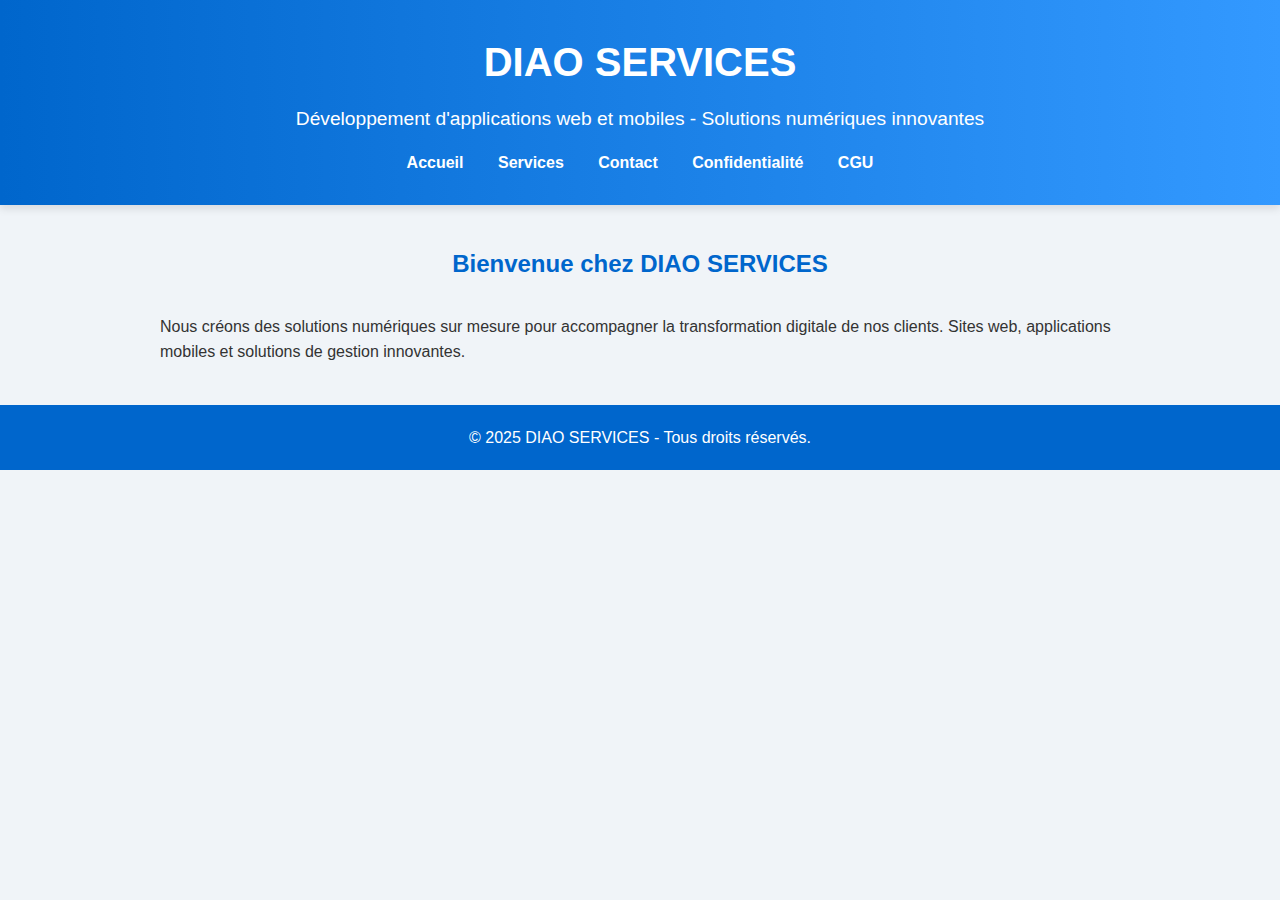
<file: index.html>
<!DOCTYPE html>
<html lang="fr">
<head>
<meta charset="UTF-8">
<meta name="viewport" content="width=device-width, initial-scale=1.0">
<title>DIAO SERVICES - Solutions Numériques</title>
<link rel="stylesheet" href="style.css">
</head>
<body>
<header>
  <h1>DIAO SERVICES</h1>
  <p>Développement d'applications web et mobiles - Solutions numériques innovantes</p>
  <nav>
    <a href="index.html">Accueil</a>
    <a href="services.html">Services</a>
    <a href="contact.html">Contact</a>
    <a href="privacy.html">Confidentialité</a>
    <a href="cgu.html">CGU</a>
  </nav>
</header>

<main>
  <h2 class="scroll-animation">Bienvenue chez DIAO SERVICES</h2>
  <p class="scroll-animation">
    Nous créons des solutions numériques sur mesure pour accompagner la transformation digitale
    de nos clients. Sites web, applications mobiles et solutions de gestion innovantes.
  </p>
</main>

<footer>
  <p>&copy; 2025 DIAO SERVICES - Tous droits réservés.</p>
</footer>

<script src="script.js"></script>
</body>
</html>
</file>
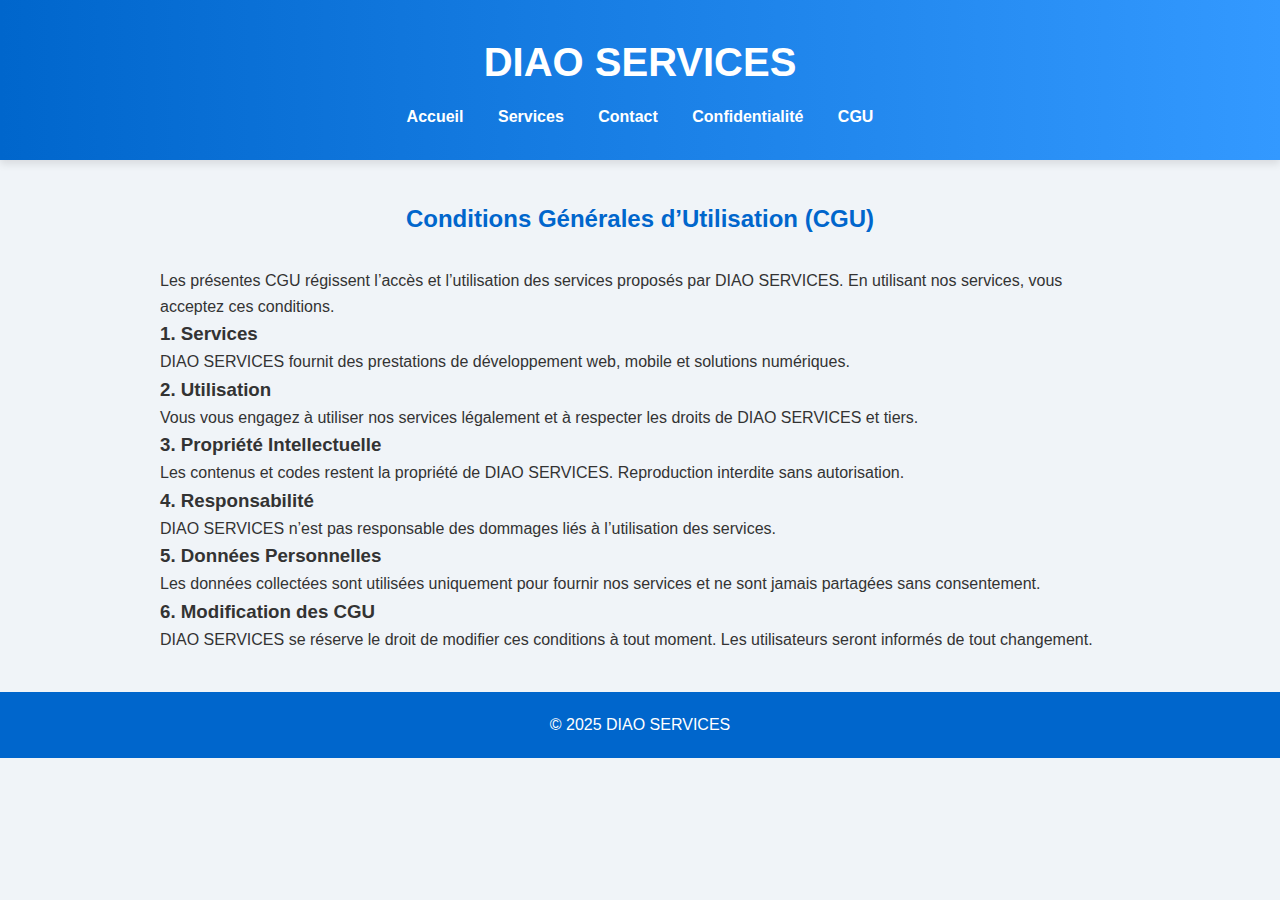
<file: cgu.html>
<!DOCTYPE html>
<html lang="fr">
<head>
<meta charset="UTF-8">
<meta name="viewport" content="width=device-width, initial-scale=1.0">
<title>CGU - DIAO SERVICES</title>
<link rel="stylesheet" href="style.css">
</head>
<body>
<header>
  <h1>DIAO SERVICES</h1>
  <nav>
    <a href="index.html">Accueil</a>
    <a href="services.html">Services</a>
    <a href="contact.html">Contact</a>
    <a href="privacy.html">Confidentialité</a>
    <a href="cgu.html">CGU</a>
  </nav>
</header>

<main>
  <h2 class="scroll-animation">Conditions Générales d’Utilisation (CGU)</h2>
  <p class="scroll-animation">
    Les présentes CGU régissent l’accès et l’utilisation des services proposés
    par DIAO SERVICES. En utilisant nos services, vous acceptez ces conditions.
  </p>

  <h3 class="scroll-animation">1. Services</h3>
  <p class="scroll-animation">DIAO SERVICES fournit des prestations de développement web, mobile et solutions numériques.</p>

  <h3 class="scroll-animation">2. Utilisation</h3>
  <p class="scroll-animation">Vous vous engagez à utiliser nos services légalement et à respecter les droits de DIAO SERVICES et tiers.</p>

  <h3 class="scroll-animation">3. Propriété Intellectuelle</h3>
  <p class="scroll-animation">Les contenus et codes restent la propriété de DIAO SERVICES. Reproduction interdite sans autorisation.</p>

  <h3 class="scroll-animation">4. Responsabilité</h3>
  <p class="scroll-animation">DIAO SERVICES n’est pas responsable des dommages liés à l’utilisation des services.</p>

    <h3 class="scroll-animation">5. Données Personnelles</h3>
  <p class="scroll-animation">
    Les données collectées sont utilisées uniquement pour fournir nos services
    et ne sont jamais partagées sans consentement.
  </p>

  <h3 class="scroll-animation">6. Modification des CGU</h3>
  <p class="scroll-animation">
    DIAO SERVICES se réserve le droit de modifier ces conditions à tout moment.
    Les utilisateurs seront informés de tout changement.
  </p>
</main>

<footer>
  <p>&copy; 2025 DIAO SERVICES</p>
</footer>

<script src="script.js"></script>
</body>
</html>
</file>
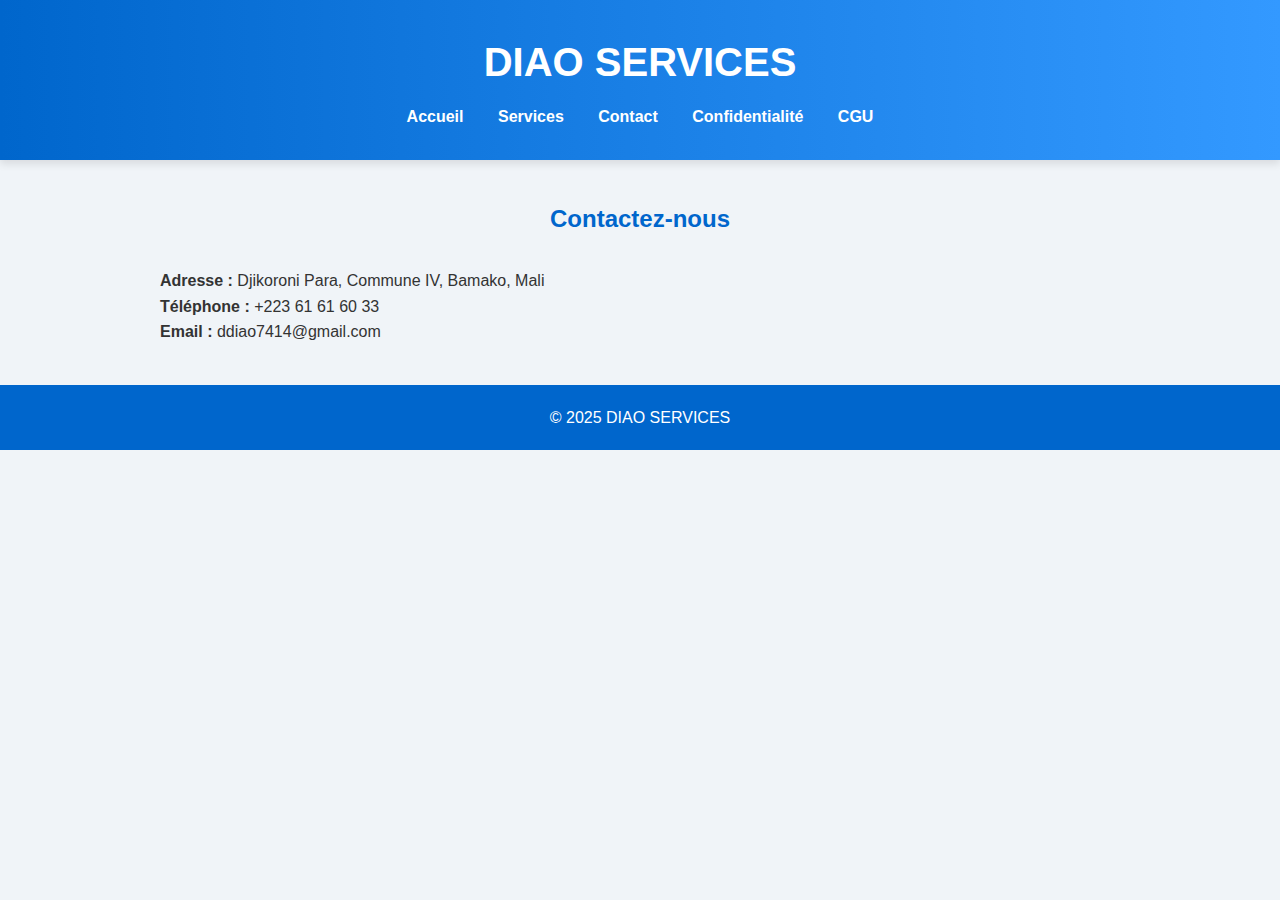
<file: contact.html>
<!DOCTYPE html>
<html lang="fr">
<head>
<meta charset="UTF-8">
<meta name="viewport" content="width=device-width, initial-scale=1.0">
<title>Contact - DIAO SERVICES</title>
<link rel="stylesheet" href="style.css">
</head>
<body>
<header>
  <h1>DIAO SERVICES</h1>
  <nav>
    <a href="index.html">Accueil</a>
    <a href="services.html">Services</a>
    <a href="contact.html">Contact</a>
    <a href="privacy.html">Confidentialité</a>
    <a href="cgu.html">CGU</a>
  </nav>
</header>

<main>
  <h2 class="scroll-animation">Contactez-nous</h2>
  <p class="scroll-animation"><strong>Adresse :</strong> Djikoroni Para, Commune IV, Bamako, Mali</p>
  <p class="scroll-animation"><strong>Téléphone :</strong> +223 61 61 60 33</p>
  <p class="scroll-animation"><strong>Email :</strong> ddiao7414@gmail.com</p>
</main>

<footer>
  <p>&copy; 2025 DIAO SERVICES</p>
</footer>

<script src="script.js"></script>
</body>
</html>
</file>
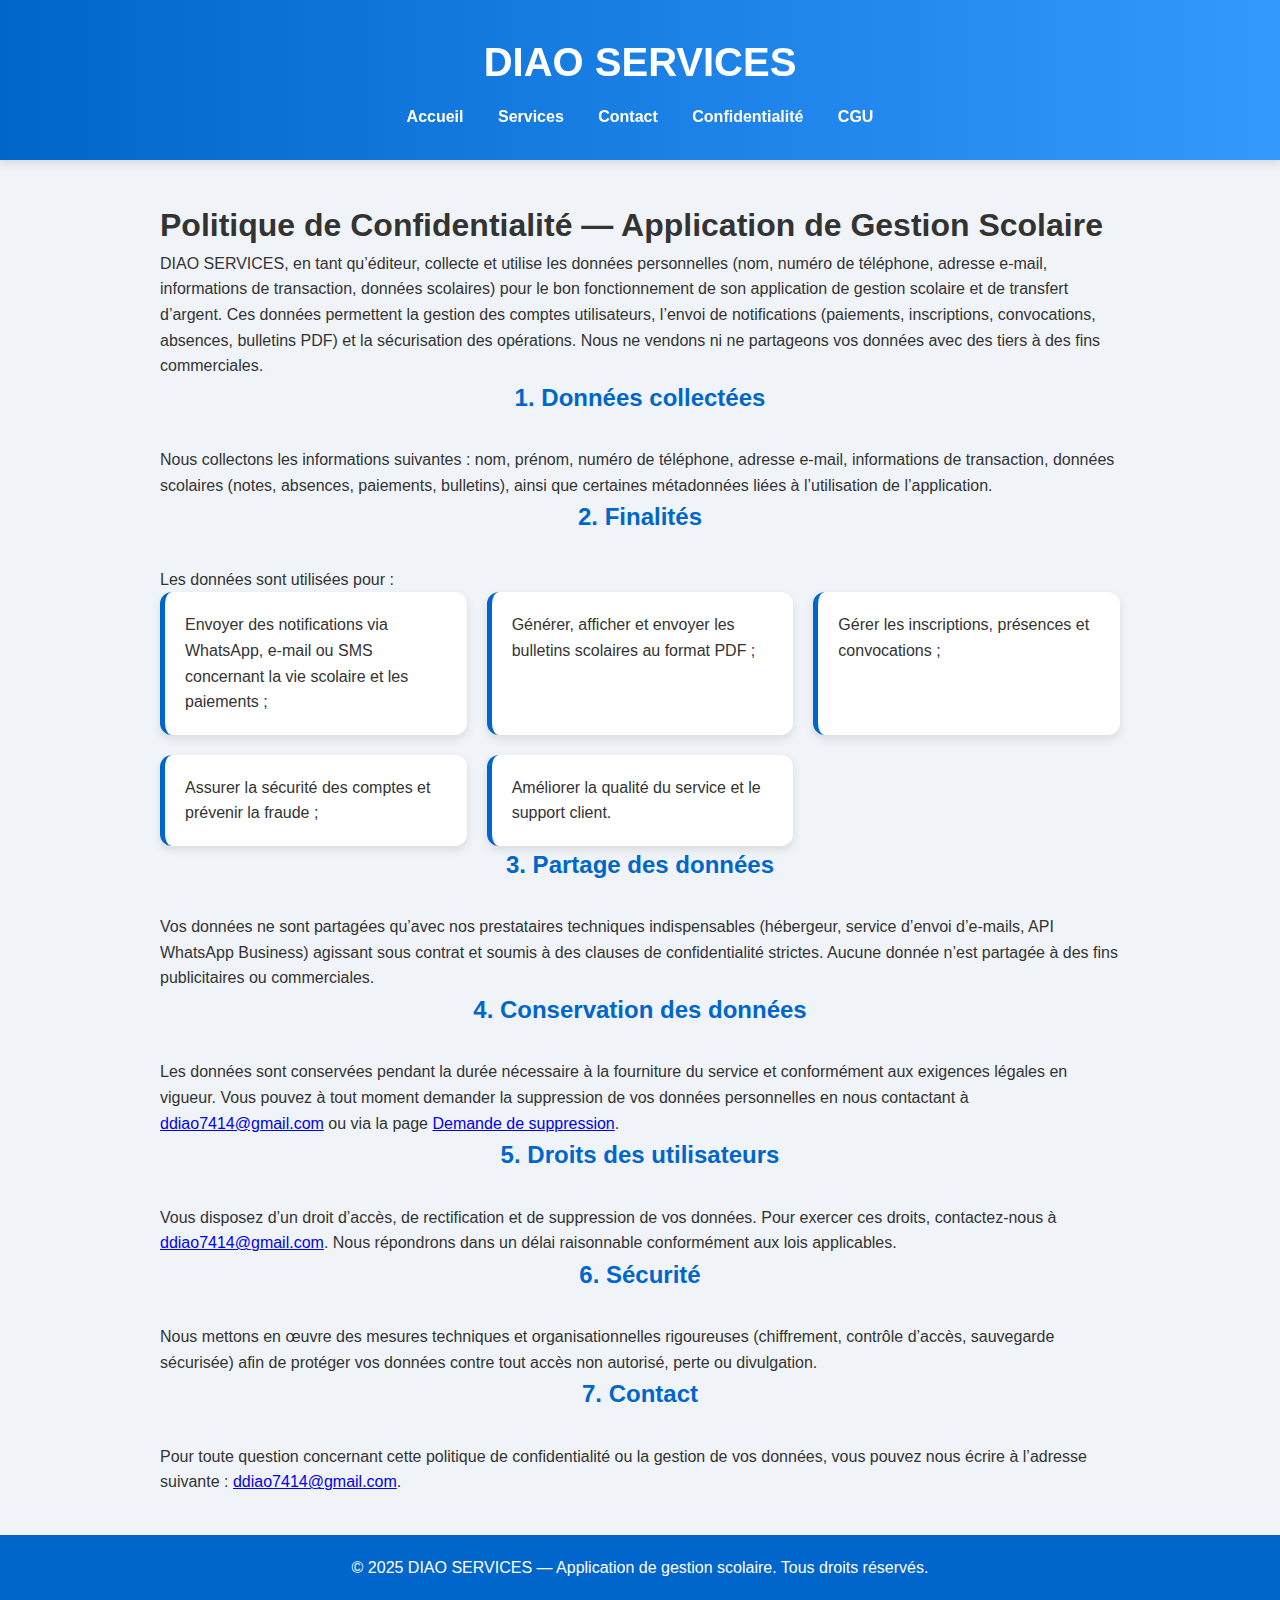
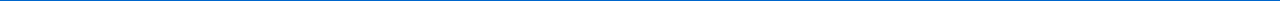
<file: privacy.html>
<!DOCTYPE html>
<html lang="fr">
<head>
  <meta charset="UTF-8">
  <meta name="viewport" content="width=device-width, initial-scale=1.0">
  <title>Politique de Confidentialité — Application de Gestion Scolaire | DIAO SERVICES</title>
  <meta name="description" content="Politique de confidentialité de l’application de gestion scolaire développée par DIAO SERVICES. Découvrez comment vos données sont collectées et protégées.">
  <link rel="stylesheet" href="style.css">
</head>
<body>
  <header>
    <h1>DIAO SERVICES</h1>
    <nav>
      <a href="index.html">Accueil</a>
      <a href="services.html">Services</a>
      <a href="contact.html">Contact</a>
      <a href="privacy.html" class="active">Confidentialité</a>
      <a href="cgu.html">CGU</a>
    </nav>
  </header>

  <main>
    <section>
      <h1>Politique de Confidentialité — Application de Gestion Scolaire</h1>
      <p>
        DIAO SERVICES, en tant qu’éditeur, collecte et utilise les données personnelles 
        (nom, numéro de téléphone, adresse e-mail, informations de transaction, données scolaires)
        pour le bon fonctionnement de son application de gestion scolaire et de transfert d’argent.
        Ces données permettent la gestion des comptes utilisateurs, l’envoi de notifications 
        (paiements, inscriptions, convocations, absences, bulletins PDF) et la sécurisation 
        des opérations. Nous ne vendons ni ne partageons vos données avec des tiers à des fins commerciales.
      </p>
    </section>

    <section>
      <h2>1. Données collectées</h2>
      <p>
        Nous collectons les informations suivantes : nom, prénom, numéro de téléphone, adresse e-mail,
        informations de transaction, données scolaires (notes, absences, paiements, bulletins), 
        ainsi que certaines métadonnées liées à l’utilisation de l’application.
      </p>
    </section>

    <section>
      <h2>2. Finalités</h2>
      <p>
        Les données sont utilisées pour :
      </p>
      <ul>
        <li>Envoyer des notifications via WhatsApp, e-mail ou SMS concernant la vie scolaire et les paiements ;</li>
        <li>Générer, afficher et envoyer les bulletins scolaires au format PDF ;</li>
        <li>Gérer les inscriptions, présences et convocations ;</li>
        <li>Assurer la sécurité des comptes et prévenir la fraude ;</li>
        <li>Améliorer la qualité du service et le support client.</li>
      </ul>
    </section>

    <section>
      <h2>3. Partage des données</h2>
      <p>
        Vos données ne sont partagées qu’avec nos prestataires techniques indispensables
        (hébergeur, service d’envoi d’e-mails, API WhatsApp Business) agissant sous contrat
        et soumis à des clauses de confidentialité strictes. 
        Aucune donnée n’est partagée à des fins publicitaires ou commerciales.
      </p>
    </section>

    <section>
      <h2>4. Conservation des données</h2>
      <p>
        Les données sont conservées pendant la durée nécessaire à la fourniture du service
        et conformément aux exigences légales en vigueur. Vous pouvez à tout moment 
        demander la suppression de vos données personnelles en nous contactant à 
        <a href="mailto:ddiao7414@gmail.com">ddiao7414@gmail.com</a> ou via la page 
        <a href="/delete-request">Demande de suppression</a>.
      </p>
    </section>

    <section>
      <h2>5. Droits des utilisateurs</h2>
      <p>
        Vous disposez d’un droit d’accès, de rectification et de suppression de vos données.
        Pour exercer ces droits, contactez-nous à 
        <a href="mailto:ddiao7414@gmail.com">ddiao7414@gmail.com</a>. 
        Nous répondrons dans un délai raisonnable conformément aux lois applicables.
      </p>
    </section>

    <section>
      <h2>6. Sécurité</h2>
      <p>
        Nous mettons en œuvre des mesures techniques et organisationnelles rigoureuses 
        (chiffrement, contrôle d’accès, sauvegarde sécurisée) afin de protéger vos données 
        contre tout accès non autorisé, perte ou divulgation.
      </p>
    </section>

    <section>
      <h2>7. Contact</h2>
      <p>
        Pour toute question concernant cette politique de confidentialité ou la gestion 
        de vos données, vous pouvez nous écrire à l’adresse suivante : 
        <a href="mailto:ddiao7414@gmail.com">ddiao7414@gmail.com</a>.
      </p>
    </section>
  </main>

  <footer>
    <p>&copy; 2025 DIAO SERVICES — Application de gestion scolaire. Tous droits réservés.</p>
  </footer>

  <script src="script.js"></script>
</body>
</html>
</file>
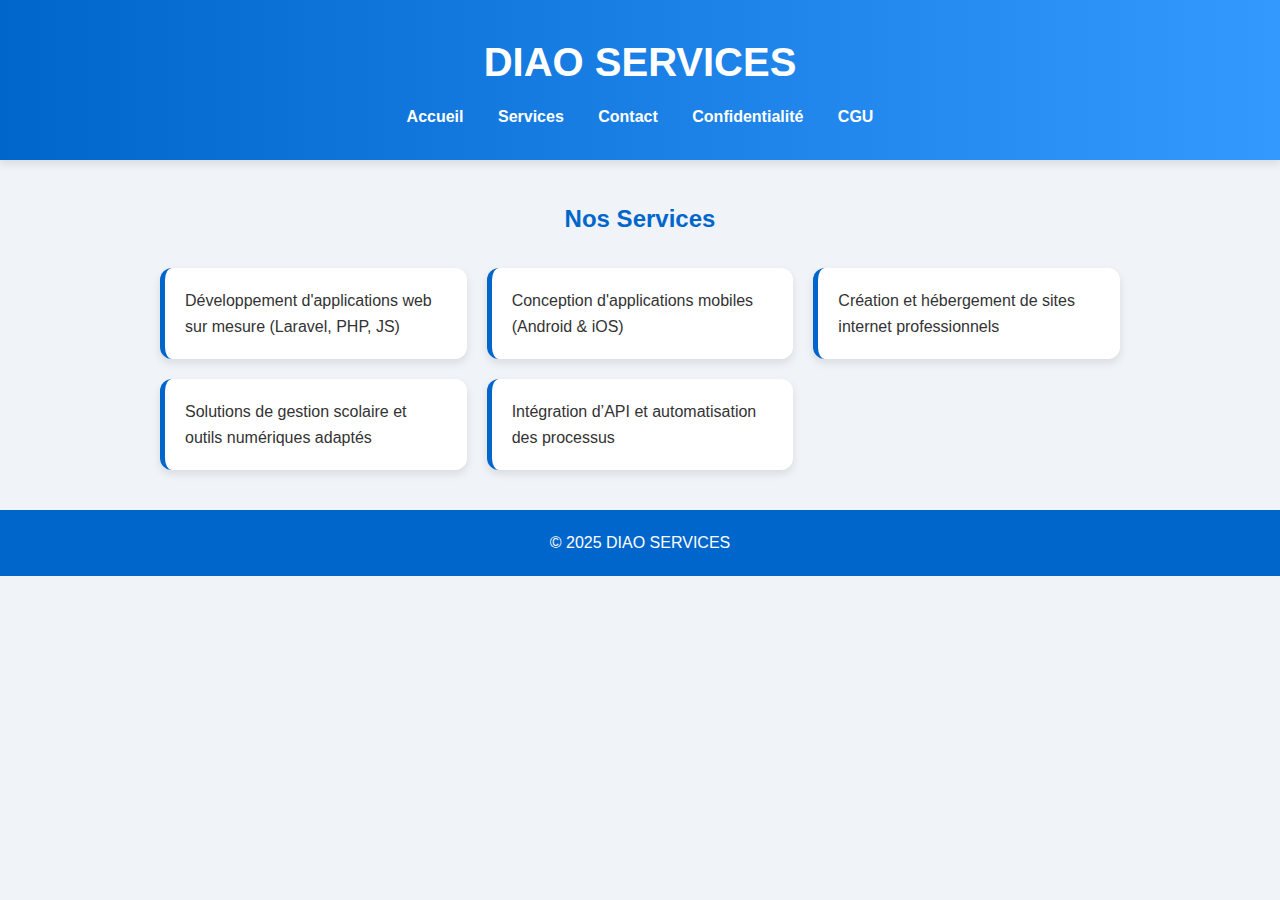
<file: services.html>
<!DOCTYPE html>
<html lang="fr">
<head>
<meta charset="UTF-8">
<meta name="viewport" content="width=device-width, initial-scale=1.0">
<title>Nos Services - DIAO SERVICES</title>
<link rel="stylesheet" href="style.css">
</head>
<body>
<header>
  <h1>DIAO SERVICES</h1>
  <nav>
    <a href="index.html">Accueil</a>
    <a href="services.html">Services</a>
    <a href="contact.html">Contact</a>
    <a href="privacy.html">Confidentialité</a>
    <a href="cgu.html">CGU</a>
  </nav>
</header>

<main>
  <h2 class="scroll-animation">Nos Services</h2>
  <ul>
    <li class="scroll-animation">Développement d'applications web sur mesure (Laravel, PHP, JS)</li>
    <li class="scroll-animation">Conception d'applications mobiles (Android & iOS)</li>
    <li class="scroll-animation">Création et hébergement de sites internet professionnels</li>
    <li class="scroll-animation">Solutions de gestion scolaire et outils numériques adaptés</li>
    <li class="scroll-animation">Intégration d’API et automatisation des processus</li>
  </ul>
</main>

<footer>
  <p>&copy; 2025 DIAO SERVICES</p>
</footer>

<script src="script.js"></script>
</body>
</html>
</file>
<file: style.css>
/* ===== Reset & Base ===== */
* {
  margin: 0;
  padding: 0;
  box-sizing: border-box;
}

body {
  font-family: 'Segoe UI', Tahoma, Geneva, Verdana, sans-serif;
  background: #f0f4f8;
  color: #333;
  line-height: 1.6;
  scroll-behavior: smooth;
}

/* ===== Header ===== */
header {
  background: linear-gradient(90deg, #0066cc, #3399ff);
  color: #fff;
  padding: 30px 20px;
  text-align: center;
  position: sticky;
  top: 0;
  z-index: 100;
  box-shadow: 0 4px 8px rgba(0,0,0,0.1);
}

header h1 {
  font-size: 2.5rem;
  margin-bottom: 10px;
}

header p {
  font-size: 1.2rem;
  margin-bottom: 15px;
}

header nav a {
  color: #fff;
  margin: 0 15px;
  text-decoration: none;
  font-weight: bold;
  transition: transform 0.3s, color 0.3s;
}

header nav a:hover {
  color: #ffeb3b;
  transform: scale(1.1);
}

/* ===== Main Content ===== */
main {
  max-width: 1000px;
  margin: 40px auto;
  padding: 0 20px;
}

main h2 {
  text-align: center;
  margin-bottom: 30px;
  color: #0066cc;
}

/* Services List */
ul {
  list-style-type: none;
  padding: 0;
  display: grid;
  grid-template-columns: repeat(auto-fit, minmax(280px, 1fr));
  gap: 20px;
}

ul li {
  background: #fff;
  padding: 20px;
  border-radius: 12px;
  border-left: 5px solid #0066cc;
  box-shadow: 0 4px 8px rgba(0,0,0,0.1);
  transition: transform 0.3s, box-shadow 0.3s;
}

/* Hover effect */
ul li:hover {
  transform: translateY(-5px);
  box-shadow: 0 12px 20px rgba(0,0,0,0.15);
}

/* ===== Footer ===== */
footer {
  background: #0066cc;
  color: #fff;
  text-align: center;
  padding: 20px;
  margin-top: 40px;
}

/* ===== Scroll Animations ===== */
.scroll-animation {
  opacity: 0;
  transform: translateY(30px);
  transition: all 0.8s ease-out;
}

.scroll-animation.visible {
  opacity: 1;
  transform: translateY(0);
}

/* ===== Buttons ===== */
button, .btn {
  background: #0066cc;
  color: #fff;
  padding: 10px 25px;
  border: none;
  border-radius: 5px;
  cursor: pointer;
  transition: background 0.3s, transform 0.3s;
}

button:hover, .btn:hover {
  background: #3399ff;
  transform: scale(1.05);
}

/* ===== Responsive ===== */
@media(max-width:600px){
  header h1 { font-size: 2rem; }
  header p { font-size: 1rem; }
  ul { grid-template-columns: 1fr; }
}
</file>
